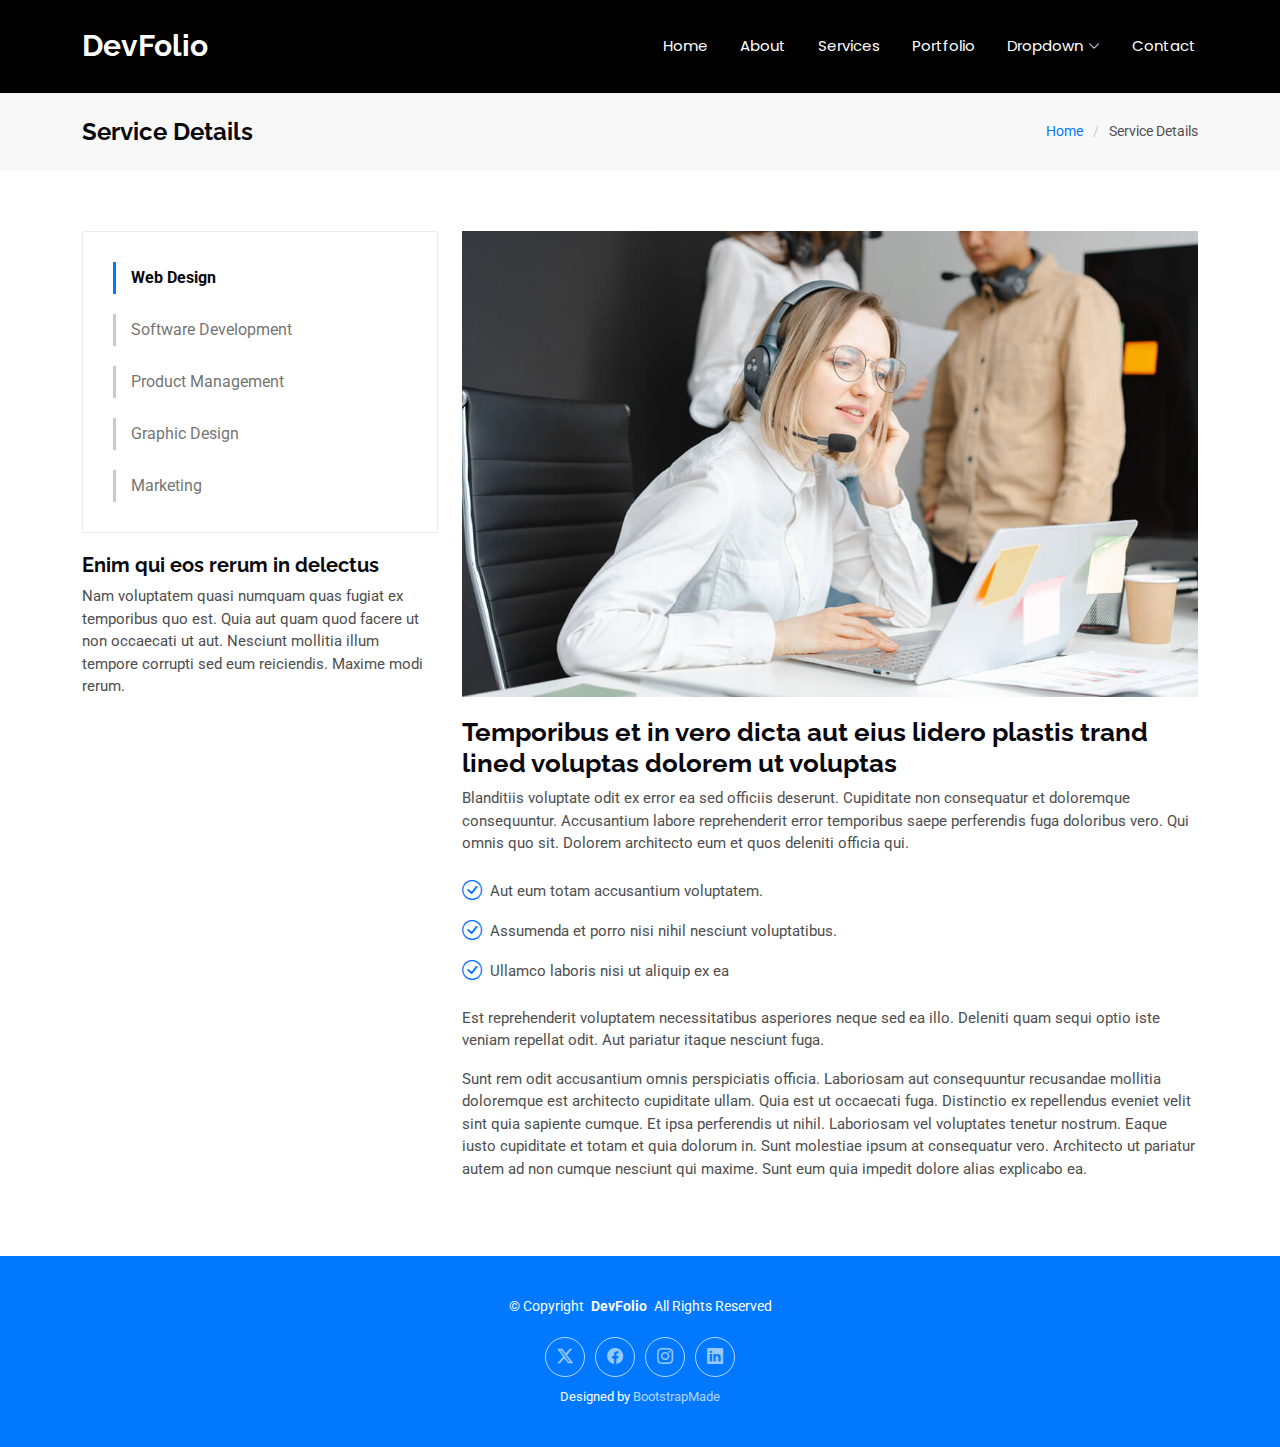
<file: service-details.htm>
<!DOCTYPE html>
<html lang="en">

<head>
  <meta charset="utf-8">
  <meta content="width=device-width, initial-scale=1.0" name="viewport">
  <title>Service Details - DevFolio Bootstrap Template</title>
  <meta content="" name="description">
  <meta content="" name="keywords">

  <!-- Favicons -->
  <link href="assets/img/favicon.png" rel="icon">
  <link href="assets/img/apple-touch-icon.png" rel="apple-touch-icon">

  <!-- Fonts -->
  <link href="https://fonts.googleapis.com" rel="preconnect">
  <link href="https://fonts.gstatic.com" rel="preconnect" crossorigin>
  <link href="https://fonts.googleapis.com/css2?family=Roboto:ital,wght@0,100;0,300;0,400;0,500;0,700;0,900;1,100;1,300;1,400;1,500;1,700;1,900&family=Poppins:ital,wght@0,100;0,200;0,300;0,400;0,500;0,600;0,700;0,800;0,900;1,100;1,200;1,300;1,400;1,500;1,600;1,700;1,800;1,900&family=Raleway:ital,wght@0,100;0,200;0,300;0,400;0,500;0,600;0,700;0,800;0,900;1,100;1,200;1,300;1,400;1,500;1,600;1,700;1,800;1,900&display=swap" rel="stylesheet">

  <!-- Vendor CSS Files -->
  <link href="assets/vendor/bootstrap/css/bootstrap.min.css" rel="stylesheet">
  <link href="assets/vendor/bootstrap-icons/bootstrap-icons.css" rel="stylesheet">
  <link href="assets/vendor/aos/aos.css" rel="stylesheet">
  <link href="assets/vendor/glightbox/css/glightbox.min.css" rel="stylesheet">
  <link href="assets/vendor/swiper/swiper-bundle.min.css" rel="stylesheet">

  <!-- Main CSS File -->
  <link href="assets/css/style.css" rel="stylesheet">

  <!-- =======================================================
  * Template Name: DevFolio
  * Template URL: https://bootstrapmade.com/devfolio-bootstrap-portfolio-html-template/
  * Updated: Jun 29 2024 with Bootstrap v5.3.3
  * Author: BootstrapMade.com
  * License: https://bootstrapmade.com/license/
  ======================================================== -->
</head>

<body class="service-details-page">

  <header id="header" class="header d-flex align-items-center sticky-top">
    <div class="container-fluid container-xl position-relative d-flex align-items-center justify-content-between">

      <a href="index.htm" class="logo d-flex align-items-center">
        <!-- Uncomment the line below if you also wish to use an image logo -->
        <!-- <img src="assets/img/logo.png" alt=""> -->
        <h1 class="sitename">DevFolio</h1>
      </a>

      <nav id="navmenu" class="navmenu">
        <ul>
          <li><a href="#hero">Home<br></a></li>
          <li><a href="#about">About</a></li>
          <li><a href="#services">Services</a></li>
          <li><a href="#portfolio">Portfolio</a></li>
          <li class="dropdown"><a href="#"><span>Dropdown</span> <i class="bi bi-chevron-down toggle-dropdown"></i></a>
            <ul>
              <li><a href="#">Dropdown 1</a></li>
              <li class="dropdown"><a href="#"><span>Deep Dropdown</span> <i class="bi bi-chevron-down toggle-dropdown"></i></a>
                <ul>
                  <li><a href="#">Deep Dropdown 1</a></li>
                  <li><a href="#">Deep Dropdown 2</a></li>
                  <li><a href="#">Deep Dropdown 3</a></li>
                  <li><a href="#">Deep Dropdown 4</a></li>
                  <li><a href="#">Deep Dropdown 5</a></li>
                </ul>
              </li>
              <li><a href="#">Dropdown 2</a></li>
              <li><a href="#">Dropdown 3</a></li>
              <li><a href="#">Dropdown 4</a></li>
            </ul>
          </li>
          <li><a href="#contact">Contact</a></li>
        </ul>
        <i class="mobile-nav-toggle d-xl-none bi bi-list"></i>
      </nav>

    </div>
  </header>

  <main class="main">

    <!-- Page Title -->
    <div class="page-title" data-aos="fade">
      <div class="container d-lg-flex justify-content-between align-items-center">
        <h1 class="mb-2 mb-lg-0">Service Details</h1>
        <nav class="breadcrumbs">
          <ol>
            <li><a href="index.htm">Home</a></li>
            <li class="current">Service Details</li>
          </ol>
        </nav>
      </div>
    </div><!-- End Page Title -->

    <!-- Service Details Section -->
    <section id="service-details" class="service-details section">

      <div class="container">

        <div class="row gy-4">

          <div class="col-lg-4" data-aos="fade-up" data-aos-delay="100">
            <div class="services-list">
              <a href="#" class="active">Web Design</a>
              <a href="#">Software Development</a>
              <a href="#">Product Management</a>
              <a href="#">Graphic Design</a>
              <a href="#">Marketing</a>
            </div>

            <h4>Enim qui eos rerum in delectus</h4>
            <p>Nam voluptatem quasi numquam quas fugiat ex temporibus quo est. Quia aut quam quod facere ut non occaecati ut aut. Nesciunt mollitia illum tempore corrupti sed eum reiciendis. Maxime modi rerum.</p>
          </div>

          <div class="col-lg-8" data-aos="fade-up" data-aos-delay="200">
            <img src="assets/img/services.jpg" alt="" class="img-fluid services-img">
            <h3>Temporibus et in vero dicta aut eius lidero plastis trand lined voluptas dolorem ut voluptas</h3>
            <p>
              Blanditiis voluptate odit ex error ea sed officiis deserunt. Cupiditate non consequatur et doloremque consequuntur. Accusantium labore reprehenderit error temporibus saepe perferendis fuga doloribus vero. Qui omnis quo sit. Dolorem architecto eum et quos deleniti officia qui.
            </p>
            <ul>
              <li><i class="bi bi-check-circle"></i> <span>Aut eum totam accusantium voluptatem.</span></li>
              <li><i class="bi bi-check-circle"></i> <span>Assumenda et porro nisi nihil nesciunt voluptatibus.</span></li>
              <li><i class="bi bi-check-circle"></i> <span>Ullamco laboris nisi ut aliquip ex ea</span></li>
            </ul>
            <p>
              Est reprehenderit voluptatem necessitatibus asperiores neque sed ea illo. Deleniti quam sequi optio iste veniam repellat odit. Aut pariatur itaque nesciunt fuga.
            </p>
            <p>
              Sunt rem odit accusantium omnis perspiciatis officia. Laboriosam aut consequuntur recusandae mollitia doloremque est architecto cupiditate ullam. Quia est ut occaecati fuga. Distinctio ex repellendus eveniet velit sint quia sapiente cumque. Et ipsa perferendis ut nihil. Laboriosam vel voluptates tenetur nostrum. Eaque iusto cupiditate et totam et quia dolorum in. Sunt molestiae ipsum at consequatur vero. Architecto ut pariatur autem ad non cumque nesciunt qui maxime. Sunt eum quia impedit dolore alias explicabo ea.
            </p>
          </div>

        </div>

      </div>

    </section><!-- /Service Details Section -->

  </main>

  <footer id="footer" class="footer accent-background">

    <div class="container">
      <div class="copyright text-center ">
        <p>© <span>Copyright</span> <strong class="px-1 sitename">DevFolio</strong> <span>All Rights Reserved</span></p>
      </div>
      <div class="social-links d-flex justify-content-center">
        <a href=""><i class="bi bi-twitter-x"></i></a>
        <a href=""><i class="bi bi-facebook"></i></a>
        <a href=""><i class="bi bi-instagram"></i></a>
        <a href=""><i class="bi bi-linkedin"></i></a>
      </div>
      <div class="credits">
        <!-- All the links in the footer should remain intact. -->
        <!-- You can delete the links only if you've purchased the pro version. -->
        <!-- Licensing information: https://bootstrapmade.com/license/ -->
        <!-- Purchase the pro version with working PHP/AJAX contact form: [buy-url] -->
        Designed by <a href="https://bootstrapmade.com/">BootstrapMade</a>
      </div>
    </div>

  </footer>

  <!-- Scroll Top -->
  <a href="#" id="scroll-top" class="scroll-top d-flex align-items-center justify-content-center"><i class="bi bi-arrow-up-short"></i></a>

  <!-- Preloader -->
  <div id="preloader"></div>

  <!-- Vendor JS Files -->
  <script src="assets/vendor/bootstrap/js/bootstrap.bundle.min.js"></script>
  <script src="assets/vendor/php-email-form/validate.js"></script>
  <script src="assets/vendor/aos/aos.js"></script>
  <script src="assets/vendor/typed.js/typed.umd.js"></script>
  <script src="assets/vendor/waypoints/noframework.waypoints.js"></script>
  <script src="assets/vendor/purecounter/purecounter_vanilla.js"></script>
  <script src="assets/vendor/glightbox/js/glightbox.min.js"></script>
  <script src="assets/vendor/imagesloaded/imagesloaded.pkgd.min.js"></script>
  <script src="assets/vendor/isotope-layout/isotope.pkgd.min.js"></script>
  <script src="assets/vendor/swiper/swiper-bundle.min.js"></script>

  <!-- Main JS File -->
  <script src="assets/js/script.js"></script>

</body>

</html>
</file>
<file: assets/css/style.css>
/**
* Template Name: DevFolio
* Template URL: https://bootstrapmade.com/devfolio-bootstrap-portfolio-html-template/
* Updated: Jun 29 2024 with Bootstrap v5.3.3
* Author: BootstrapMade.com
* License: https://bootstrapmade.com/license/
*/

/*--------------------------------------------------------------
# Font & Color Variables
# Help: https://bootstrapmade.com/color-system/
--------------------------------------------------------------*/
/* Fonts */
:root {
  --default-font: "Roboto",  system-ui, -apple-system, "Segoe UI", Roboto, "Helvetica Neue", Arial, "Noto Sans", "Liberation Sans", sans-serif, "Apple Color Emoji", "Segoe UI Emoji", "Segoe UI Symbol", "Noto Color Emoji";
  --heading-font: "Raleway",  sans-serif;
  --nav-font: "Poppins",  sans-serif;
}

/* Global Colors - The following color variables are used throughout the website. Updating them here will change the color scheme of the entire website */
:root { 
  --background-color: #ffffff; /* Background color for the entire website, including individual sections */
  --default-color: #4e4e4e; /* Default color used for the majority of the text content across the entire website */
  --heading-color: #0a090f; /* Color for headings, subheadings and title throughout the website */
  --accent-color: #0078ff; /* Accent color that represents your brand on the website. It's used for buttons, links, and other elements that need to stand out */
  --surface-color: #ffffff; /* The surface color is used as a background of boxed elements within sections, such as cards, icon boxes, or other elements that require a visual separation from the global background. */
  --contrast-color: #ffffff; /* Contrast color for text, ensuring readability against backgrounds of accent, heading, or default colors. */
}

/* Nav Menu Colors - The following color variables are used specifically for the navigation menu. They are separate from the global colors to allow for more customization options */
:root {
  --nav-color: #ffffff;  /* The default color of the main navmenu links */
  --nav-hover-color: #ffffff; /* Applied to main navmenu links when they are hovered over or active */
  --nav-mobile-background-color: #ffffff; /* Used as the background color for mobile navigation menu */
  --nav-dropdown-background-color: #ffffff; /* Used as the background color for dropdown items that appear when hovering over primary navigation items */
  --nav-dropdown-color: #212529; /* Used for navigation links of the dropdown items in the navigation menu. */
  --nav-dropdown-hover-color: #0078ff; /* Similar to --nav-hover-color, this color is applied to dropdown navigation links when they are hovered over. */
}

/* Color Presets - These classes override global colors when applied to any section or element, providing reuse of the sam color scheme. */

.light-background {
  --background-color: #f9f9f9;
  --surface-color: #ffffff;
}

.dark-background {
  /* --background-color: #060606;
  --default-color: #ffffff;
  --heading-color: #ffffff;
  --surface-color: #252525;
  --contrast-color: #ffffff; */
}

.accent-background {
   --background-color: #0078ff;
  --default-color: #ffffff;
  --heading-color: #ffffff;
  --accent-color: #ffffff;
  --surface-color: #3393ff;
  --contrast-color: #ffffff; 
}

/* Smooth scroll */
:root {
  scroll-behavior: smooth;
}

/*--------------------------------------------------------------
# General Styling & Shared Classes
--------------------------------------------------------------*/
body {
  color: var(--default-color);
  background-color: white;
  font-family: var(--default-font);
}

a {
  color: var(--accent-color);
  text-decoration: none;
  transition: 0.3s;
}

a:hover {
  color: color-mix(in srgb, var(--accent-color), transparent 25%);
  text-decoration: none;
}

h1,
h2,
h3,
h4,
h5,
h6 {
  color: var(--heading-color);
  font-family: var(--heading-font);
}

/* PHP Email Form Messages
------------------------------*/
.php-email-form .error-message {
  display: none;
  background: #df1529;
  color: #ffffff;
  text-align: left;
  padding: 15px;
  margin-bottom: 24px;
  font-weight: 600;
}

.php-email-form .sent-message {
  display: none;
  color: #ffffff;
  background: #059652;
  text-align: center;
  padding: 15px;
  margin-bottom: 24px;
  font-weight: 600;
}

.php-email-form .loading {
  display: none;
  background: var(--surface-color);
  text-align: center;
  padding: 15px;
  margin-bottom: 24px;
}

.php-email-form .loading:before {
  content: "";
  display: inline-block;
  border-radius: 50%;
  width: 24px;
  height: 24px;
  margin: 0 10px -6px 0;
  border: 3px solid var(--accent-color);
  border-top-color: var(--surface-color);
  animation: php-email-form-loading 1s linear infinite;
}

@keyframes php-email-form-loading {
  0% {
    transform: rotate(0deg);
  }

  100% {
    transform: rotate(360deg);
  }
}

/*--------------------------------------------------------------
# Global Header
--------------------------------------------------------------*/
.header {
  --background-color: #000000;
  --default-color: #ffffff;
  --heading-color: #ffffff;
  color: var(--default-color);
  background-color: var(--background-color);
  padding: 20px 0;
  transition: all 0.5s;
  z-index: 997;
}

.header .logo {
  line-height: 1;
}

.header .logo img {
  max-height: 32px;
  margin-right: 8px;
}

.header .logo h1 {
  font-size: 30px;
  margin: 0;
  font-weight: 700;
  color: var(--heading-color);
}

.scrolled .header {
  box-shadow: 0px 0 18px rgba(0, 0, 0, 0.1);
}

/*--------------------------------------------------------------
# Navigation Menu
--------------------------------------------------------------*/
/* Desktop Navigation */
@media (min-width: 1200px) {
  .navmenu {
    padding: 0;
  }

  .navmenu ul {
    margin: 0;
    padding: 0;
    display: flex;
    list-style: none;
    align-items: center;
  }

  .navmenu li {
    position: relative;
  }

  .navmenu>ul>li {
    white-space: nowrap;
    padding: 15px 14px;
  }

  .navmenu>ul>li:last-child {
    padding-right: 0;
  }

  .navmenu a,
  .navmenu a:focus {
    color: var(--nav-color);
    font-size: 15px;
    padding: 0 2px;
    font-family: var(--nav-font);
    font-weight: 400;
    display: flex;
    align-items: center;
    justify-content: space-between;
    white-space: nowrap;
    transition: 0.3s;
    position: relative;
  }

  .navmenu a i,
  .navmenu a:focus i {
    font-size: 12px;
    line-height: 0;
    margin-left: 5px;
    transition: 0.3s;
  }

  .navmenu>ul>li>a:before {
    content: "";
    position: absolute;
    width: 100%;
    height: 2px;
    bottom: -6px;
    left: 0;
    background-color: var(--nav-hover-color);
    visibility: hidden;
    width: 0px;
    transition: all 0.3s ease-in-out 0s;
  }

  .navmenu a:hover:before,
  .navmenu li:hover>a:before,
  .navmenu .active:before {
    visibility: visible;
    width: 100%;
  }

  .navmenu li:hover>a,
  .navmenu .active,
  .navmenu .active:focus {
    color: var(--nav-hover-color);
  }

  .navmenu .dropdown ul {
    margin: 0;
    padding: 10px 0;
    background: var(--nav-dropdown-background-color);
    display: block;
    position: absolute;
    visibility: hidden;
    left: 14px;
    top: 130%;
    opacity: 0;
    transition: 0.3s;
    border-radius: 4px;
    z-index: 99;
    box-shadow: 0px 0px 30px rgba(0, 0, 0, 0.1);
  }

  .navmenu .dropdown ul li {
    min-width: 200px;
  }

  .navmenu .dropdown ul a {
    padding: 10px 20px;
    font-size: 15px;
    text-transform: none;
    color: var(--nav-dropdown-color);
  }

  .navmenu .dropdown ul a i {
    font-size: 12px;
  }

  .navmenu .dropdown ul a:hover,
  .navmenu .dropdown ul .active:hover,
  .navmenu .dropdown ul li:hover>a {
    color: var(--nav-dropdown-hover-color);
  }

  .navmenu .dropdown:hover>ul {
    opacity: 1;
    top: 100%;
    visibility: visible;
  }

  .navmenu .dropdown .dropdown ul {
    top: 0;
    left: -90%;
    visibility: hidden;
  }

  .navmenu .dropdown .dropdown:hover>ul {
    opacity: 1;
    top: 0;
    left: -100%;
    visibility: visible;
  }
}

/* Mobile Navigation */
@media (max-width: 1199px) {
  .mobile-nav-toggle {
    color: var(--nav-color);
    font-size: 28px;
    line-height: 0;
    margin-right: 10px;
    cursor: pointer;
    transition: color 0.3s;
  }

  .navmenu {
    padding: 0;
    z-index: 9997;
  }

  .navmenu ul {
    display: none;
    position: absolute;
    inset: 60px 20px 20px 20px;
    padding: 10px 0;
    margin: 0;
    border-radius: 6px;
    background-color: var(--nav-mobile-background-color);
    border: 1px solid color-mix(in srgb, var(--default-color), transparent 90%);
    box-shadow: none;
    overflow-y: auto;
    transition: 0.3s;
    z-index: 9998;
  }

  .navmenu a,
  .navmenu a:focus {
    color: var(--nav-dropdown-color);
    padding: 10px 20px;
    font-family: var(--nav-font);
    font-size: 17px;
    font-weight: 500;
    display: flex;
    align-items: center;
    justify-content: space-between;
    white-space: nowrap;
    transition: 0.3s;
  }

  .navmenu a i,
  .navmenu a:focus i {
    font-size: 12px;
    line-height: 0;
    margin-left: 5px;
    width: 30px;
    height: 30px;
    display: flex;
    align-items: center;
    justify-content: center;
    border-radius: 50%;
    transition: 0.3s;
    background-color: color-mix(in srgb, var(--accent-color), transparent 90%);
  }

  .navmenu a i:hover,
  .navmenu a:focus i:hover {
    background-color: var(--accent-color);
    color: var(--contrast-color);
  }

  .navmenu a:hover,
  .navmenu .active,
  .navmenu .active:focus {
    color: var(--nav-dropdown-hover-color);
  }

  .navmenu .active i,
  .navmenu .active:focus i {
    background-color: var(--accent-color);
    color: var(--contrast-color);
    transform: rotate(180deg);
  }

  .navmenu .dropdown ul {
    position: static;
    display: none;
    z-index: 99;
    padding: 10px 0;
    margin: 10px 20px;
    background-color: var(--nav-dropdown-background-color);
    transition: all 0.5s ease-in-out;
  }

  .navmenu .dropdown ul ul {
    background-color: rgba(33, 37, 41, 0.1);
  }

  .navmenu .dropdown>.dropdown-active {
    display: block;
    background-color: rgba(33, 37, 41, 0.03);
  }

  .mobile-nav-active {
    overflow: hidden;
  }

  .mobile-nav-active .mobile-nav-toggle {
    color: #fff;
    position: absolute;
    font-size: 32px;
    top: 15px;
    right: 15px;
    margin-right: 0;
    z-index: 9999;
  }

  .mobile-nav-active .navmenu {
    position: fixed;
    overflow: hidden;
    inset: 0;
    background: rgba(33, 37, 41, 0.8);
    transition: 0.3s;
  }

  .mobile-nav-active .navmenu>ul {
    display: block;
  }
}

/*--------------------------------------------------------------
# Global Footer
--------------------------------------------------------------*/
.footer {
  color: var(--default-color);
  background-color: var(--background-color);
  font-size: 14px;
  padding: 40px 0;
  position: relative;
}

.footer .copyright p {
  margin-bottom: 0;
}

.footer .social-links {
  margin-top: 20px;
}

.footer .social-links a {
  display: flex;
  align-items: center;
  justify-content: center;
  width: 40px;
  height: 40px;
  border-radius: 50%;
  border: 1px solid color-mix(in srgb, var(--default-color), transparent 30%);
  font-size: 16px;
  color: color-mix(in srgb, var(--default-color), transparent 40%);
  margin: 0 5px;
  transition: 0.3s;
}

.footer .social-links a:hover {
  color: var(--default-color);
  border-color: var(--default-color);
}

.footer .credits {
  margin-top: 10px;
  font-size: 13px;
  text-align: center;
}

.footer .credits a {
  color: color-mix(in srgb, var(--default-color), transparent 30%);
}

/*--------------------------------------------------------------
# Preloader
--------------------------------------------------------------*/
#preloader {
  position: fixed;
  inset: 0;
  z-index: 999999;
  overflow: hidden;
  background: var(--background-color);
  transition: all 0.6s ease-out;
}

#preloader:before {
  content: "";
  position: fixed;
  top: calc(50% - 30px);
  left: calc(50% - 30px);
  border: 6px solid #ffffff;
  border-color: var(--accent-color) transparent var(--accent-color) transparent;
  border-radius: 50%;
  width: 60px;
  height: 60px;
  animation: animate-preloader 1.5s linear infinite;
}

@keyframes animate-preloader {
  0% {
    transform: rotate(0deg);
  }

  100% {
    transform: rotate(360deg);
  }
}

/*--------------------------------------------------------------
# Scroll Top Button
--------------------------------------------------------------*/
.scroll-top {
  position: fixed;
  visibility: hidden;
  opacity: 0;
  right: 15px;
  bottom: -15px;
  z-index: 99999;
  background-color: var(--accent-color);
  width: 44px;
  height: 44px;
  border-radius: 50px;
  transition: all 0.4s;
}

.scroll-top i {
  font-size: 24px;
  color: var(--contrast-color);
  line-height: 0;
}

.scroll-top:hover {
  background-color: color-mix(in srgb, var(--accent-color), transparent 20%);
  color: var(--contrast-color);
}

.scroll-top.active {
  visibility: visible;
  opacity: 1;
  bottom: 15px;
}

/*--------------------------------------------------------------
# Disable aos animation delay on mobile devices
--------------------------------------------------------------*/
@media screen and (max-width: 768px) {
  [data-aos-delay] {
    transition-delay: 0 !important;
  }
}

/*--------------------------------------------------------------
# Global Page Titles & Breadcrumbs
--------------------------------------------------------------*/
.page-title {
  --background-color: color-mix(in srgb, var(--default-color), transparent 96%);
  color: var(--default-color);
  background-color: var(--background-color);
  padding: 25px 0;
  position: relative;
}

.page-title h1 {
  font-size: 24px;
  font-weight: 700;
}

.page-title .breadcrumbs ol {
  display: flex;
  flex-wrap: wrap;
  list-style: none;
  padding: 0;
  margin: 0;
  font-size: 14px;
  font-weight: 400;
}

.page-title .breadcrumbs ol li+li {
  padding-left: 10px;
}

.page-title .breadcrumbs ol li+li::before {
  content: "/";
  display: inline-block;
  padding-right: 10px;
  color: color-mix(in srgb, var(--default-color), transparent 70%);
}

/*--------------------------------------------------------------
# Global Sections
--------------------------------------------------------------*/
section,
.section {
  color: var(--default-color);
  background-color: var(--background-color);
  padding: 60px 0;
  scroll-margin-top: 92px;
  overflow: clip;
}

@media (max-width: 1199px) {

  section,
  .section {
    scroll-margin-top: 76px;
  }
}

/*--------------------------------------------------------------
# Global Section Titles
--------------------------------------------------------------*/
.section-title {
  text-align: center;
  padding-bottom: 60px;
  position: relative;
}

.section-title h2 {
  font-size: 32px;
  font-weight: 700;
  margin-bottom: 20px;
  padding-bottom: 20px;
  position: relative;
}

.section-title h2:after {
  content: "";
  position: absolute;
  display: block;
  width: 50px;
  height: 3px;
  background: var(--accent-color);
  left: 0;
  right: 0;
  bottom: 0;
  margin: auto;
}

.section-title p {
  margin-bottom: 0;
}

/*--------------------------------------------------------------
# Hero Section
--------------------------------------------------------------*/
.hero {
  width: 100%;
  min-height: calc(100vh - 92px);
  position: relative;
  padding: 60px 0;
  display: flex;
  align-items: center;
  justify-content: center;
}

.hero img {
  position: absolute;
  inset: 0;
  display: block;
  width: 100%;
  height: 100%;
  object-fit: cover;
  z-index: 1;
}

.hero:before {
  content: "";
  background: color-mix(in srgb, var(--background-color), transparent 30%);
  position: absolute;
  inset: 0;
  z-index: 2;
}

.hero .container {
  position: relative;
  z-index: 3;
}

.hero h2 {
  margin: 0;
  font-size: 64px;
  font-weight: 700;
}

.hero p {
  margin: 5px 0 0 0;
  font-size: 36px;
  font-weight: 600;
}

.hero p span {
  letter-spacing: 1px;
}

@media (max-width: 768px) {
  .hero h2 {
    font-size: 32px;
  }

  .hero p {
    font-size: 20px;
  }
}

/*--------------------------------------------------------------
# About Section
--------------------------------------------------------------*/
.about .container {
  background-color: var(--surface-color);
  box-shadow: 0px 2px 15px rgba(0, 0, 0, 0.1);
  padding: 30px;
}

.about .skills-content h5 {
  font-size: 18px;
  font-weight: 700;
  margin: 30px 0 15px 0;
}

.about .progress {
  height: 36px;
  display: block;
  background: none;
  border-radius: 0;
  margin-top: 15px;
}

.about .progress .skill {
  color: var(--default-color);
  padding: 0;
  margin: 0 0 6px 0;
  text-transform: uppercase;
  display: block;
  font-weight: 600;
  font-family: var(--heading-font);
}

.about .progress .skill .val {
  float: right;
  font-style: normal;
}

.about .progress-bar-wrap {
  background: color-mix(in srgb, var(--default-color), transparent 90%);
  height: 10px;
}

.about .progress-bar {
  width: 1px;
  height: 10px;
  transition: 0.9s;
  background-color: var(--accent-color);
}

.about .about-me h4 {
  font-size: 28px;
  position: relative;
  padding-bottom: 10px;
  margin-bottom: 30px;
  font-weight: 700;
}

.about .about-me h4:after {
  content: "";
  position: absolute;
  display: block;
  width: 64px;
  height: 3px;
  background: var(--accent-color);
  left: 0;
  bottom: 0;
  margin: auto;
}

.about .about-me p {
  font-size: 18px;
}

/*--------------------------------------------------------------
# Resume Section
--------------------------------------------------------------*/
.resume .resume-title {
  color: var(--heading-color);
  font-size: 26px;
  font-weight: 700;
  margin-top: 20px;
  margin-bottom: 20px;
}

.resume .resume-item {
  padding: 0 0 20px 20px;
  margin-top: -2px;
  border-left: 2px solid var(--accent-color);
  position: relative;
}

.resume .resume-item h4 {
  line-height: 18px;
  font-size: 18px;
  font-weight: 600;
  text-transform: uppercase;
  color: color-mix(in srgb, var(--default-color), transparent 20%);
  margin-bottom: 10px;
}

.resume .resume-item h5 {
  font-size: 16px;
  padding: 5px 15px;
  display: inline-block;
  font-weight: 600;
  margin-bottom: 10px;
}

.resume .resume-item ul {
  padding-left: 20px;
}

.resume .resume-item ul li {
  padding-bottom: 10px;
}

.resume .resume-item:last-child {
  padding-bottom: 0;
}

.resume .resume-item::before {
  content: "";
  position: absolute;
  width: 16px;
  height: 16px;
  border-radius: 50px;
  left: -9px;
  top: 0;
  background: var(--background-color);
  border: 2px solid var(--accent-color);
}

/*--------------------------------------------------------------
# Services Section
--------------------------------------------------------------*/
.services .service-item {
  background-color: var(--surface-color);
  box-shadow: 0px 5px 90px 0px rgba(0, 0, 0, 0.1);
  padding: 60px 30px;
  transition: all ease-in-out 0.3s;
  border-radius: 18px;
  border-bottom: 5px solid var(--surface-color);
  height: 100%;
}

.services .service-item .icon {
  color: var(--contrast-color);
  background: var(--accent-color);
  margin: 0;
  width: 64px;
  height: 64px;
  border-radius: 50px;
  display: flex;
  align-items: center;
  justify-content: center;
  margin-bottom: 20px;
  font-size: 28px;
  transition: ease-in-out 0.3s;
}

.services .service-item h3 {
  font-weight: 700;
  margin: 10px 0 15px 0;
  font-size: 22px;
  transition: ease-in-out 0.3s;
}

.services .service-item p {
  line-height: 24px;
  font-size: 14px;
  margin-bottom: 0;
}

@media (min-width: 1365px) {
  .services .service-item:hover {
    transform: translateY(-10px);
    border-color: var(--accent-color);
  }

  .services .service-item:hover h3 {
    color: var(--accent-color);
  }
}

/*--------------------------------------------------------------
# Stats Section
--------------------------------------------------------------*/
.stats {
  position: relative;
  padding: 120px 0;
}

.stats img {
  position: absolute;
  inset: 0;
  display: block;
  width: 100%;
  height: 100%;
  object-fit: cover;
  z-index: 1;
}

.stats:before {
  content: "";
  background: color-mix(in srgb, var(--background-color), transparent 40%);
  position: absolute;
  inset: 0;
  z-index: 2;
}

.stats .container {
  position: relative;
  z-index: 3;
}

.stats .stats-item {
  padding: 30px;
  width: 100%;
}

.stats .stats-item span {
  font-size: 48px;
  display: block;
  color: var(--default-color);
  font-weight: 700;
}

.stats .stats-item p {
  padding: 0;
  margin: 0;
  font-family: var(--heading-font);
  font-size: 16px;
  font-weight: 700;
  color: color-mix(in srgb, var(--default-color), transparent 40%);
}

/*--------------------------------------------------------------
# Portfolio Section
--------------------------------------------------------------*/
.portfolio .portfolio-filters {
  padding: 0;
  margin: 0 auto 20px auto;
  list-style: none;
  text-align: center;
}

.portfolio .portfolio-filters li {
  cursor: pointer;
  display: inline-block;
  padding: 0;
  font-size: 16px;
  font-weight: 600;
  margin: 0 10px;
  line-height: 1;
  text-transform: uppercase;
  margin-bottom: 5px;
  transition: all 0.3s ease-in-out;
}

.portfolio .portfolio-filters li:hover,
.portfolio .portfolio-filters li.filter-active {
  color: var(--accent-color);
}

.portfolio .portfolio-filters li:first-child {
  margin-left: 0;
}

.portfolio .portfolio-filters li:last-child {
  margin-right: 0;
}

@media (max-width: 575px) {
  .portfolio .portfolio-filters li {
    font-size: 14px;
    margin: 0 5px;
  }
}

.portfolio .portfolio-item {
  position: relative;
}

.portfolio .portfolio-item .portfolio-info {
  opacity: 0;
  position: absolute;
  left: 30px;
  right: 30px;
  bottom: 0;
  z-index: 3;
  transition: all ease-in-out 0.3s;
  background: color-mix(in srgb, var(--background-color), transparent 10%);
  padding: 15px;
}

.portfolio .portfolio-item .portfolio-info h4 {
  font-size: 18px;
  font-weight: 600;
  padding-right: 50px;
}

.portfolio .portfolio-item .portfolio-info p {
  color: color-mix(in srgb, var(--default-color), transparent 30%);
  font-size: 14px;
  margin-bottom: 0;
  padding-right: 50px;
}

.portfolio .portfolio-item .portfolio-info .preview-link,
.portfolio .portfolio-item .portfolio-info .details-link {
  position: absolute;
  right: 50px;
  font-size: 24px;
  top: calc(50% - 14px);
  color: color-mix(in srgb, var(--default-color), transparent 30%);
  transition: 0.3s;
  line-height: 0;
}

.portfolio .portfolio-item .portfolio-info .preview-link:hover,
.portfolio .portfolio-item .portfolio-info .details-link:hover {
  color: var(--accent-color);
}

.portfolio .portfolio-item .portfolio-info .details-link {
  right: 14px;
  font-size: 28px;
}

.portfolio .portfolio-item:hover .portfolio-info {
  opacity: 1;
  bottom: 20px;
}

/*--------------------------------------------------------------
# Pricing Section
--------------------------------------------------------------*/
.pricing .pricing-item {
  border-bottom: 1px dashed color-mix(in srgb, var(--default-color), transparent 60%);
  width: 100%;
  height: 100%;
  padding: 0 0 15px 0;
}

.pricing .pricing-item h3 {
  margin: 0;
  font-size: 20px;
  font-weight: 600;
}

.pricing .pricing-item h4 {
  margin: 0;
  font-size: 18px;
  color: var(--accent-color);
}

/*--------------------------------------------------------------
# Faq Section
--------------------------------------------------------------*/
.faq .content h3 {
  font-weight: 400;
  font-size: 34px;
}

.faq .content p {
  font-size: 15px;
  color: color-mix(in srgb, var(--default-color), transparent 30%);
}

.faq .faq-container .faq-item {
  background-color: var(--surface-color);
  position: relative;
  padding: 20px;
  margin-bottom: 20px;
  box-shadow: 0px 5px 25px 0px rgba(0, 0, 0, 0.1);
  overflow: hidden;
}

.faq .faq-container .faq-item:last-child {
  margin-bottom: 0;
}

.faq .faq-container .faq-item h3 {
  font-weight: 600;
  font-size: 18px;
  line-height: 24px;
  margin: 0 30px 0 0;
  transition: 0.3s;
  cursor: pointer;
  display: flex;
  align-items: flex-start;
}

.faq .faq-container .faq-item h3 .num {
  color: var(--accent-color);
  padding-right: 5px;
}

.faq .faq-container .faq-item h3:hover {
  color: var(--accent-color);
}

.faq .faq-container .faq-item .faq-content {
  display: grid;
  grid-template-rows: 0fr;
  transition: 0.3s ease-in-out;
  visibility: hidden;
  opacity: 0;
}

.faq .faq-container .faq-item .faq-content p {
  margin-bottom: 0;
  overflow: hidden;
}

.faq .faq-container .faq-item .faq-toggle {
  position: absolute;
  top: 20px;
  right: 20px;
  font-size: 16px;
  line-height: 0;
  transition: 0.3s;
  cursor: pointer;
}

.faq .faq-container .faq-item .faq-toggle:hover {
  color: var(--accent-color);
}

.faq .faq-container .faq-active h3 {
  color: var(--accent-color);
}

.faq .faq-container .faq-active .faq-content {
  grid-template-rows: 1fr;
  visibility: visible;
  opacity: 1;
  padding-top: 10px;
}

.faq .faq-container .faq-active .faq-toggle {
  transform: rotate(90deg);
  color: var(--accent-color);
}

/*--------------------------------------------------------------
# Testimonials Section
--------------------------------------------------------------*/
.testimonials {
  padding: 80px 0;
  position: relative;
}

.testimonials:before {
  content: "";
  background: color-mix(in srgb, var(--background-color), transparent 30%);
  position: absolute;
  inset: 0;
  z-index: 2;
}

.testimonials .testimonials-bg {
  position: absolute;
  inset: 0;
  display: block;
  width: 100%;
  height: 100%;
  object-fit: cover;
  z-index: 1;
}

.testimonials .container {
  position: relative;
  z-index: 3;
}

.testimonials .testimonials-carousel,
.testimonials .testimonials-slider {
  overflow: hidden;
}

.testimonials .testimonial-item {
  text-align: center;
}

.testimonials .testimonial-item .testimonial-img {
  width: 100px;
  border-radius: 50%;
  border: 6px solid color-mix(in srgb, var(--default-color), transparent 85%);
  margin: 0 auto;
}

.testimonials .testimonial-item h3 {
  font-size: 20px;
  font-weight: bold;
  margin: 10px 0 5px 0;
}

.testimonials .testimonial-item h4 {
  font-size: 14px;
  margin: 0 0 15px 0;
  color: color-mix(in srgb, var(--default-color), transparent 40%);
}

.testimonials .testimonial-item .stars {
  margin-bottom: 15px;
}

.testimonials .testimonial-item .stars i {
  color: #ffc107;
  margin: 0 1px;
}

.testimonials .testimonial-item .quote-icon-left,
.testimonials .testimonial-item .quote-icon-right {
  color: color-mix(in srgb, var(--default-color), transparent 40%);
  font-size: 26px;
  line-height: 0;
}

.testimonials .testimonial-item .quote-icon-left {
  display: inline-block;
  left: -5px;
  position: relative;
}

.testimonials .testimonial-item .quote-icon-right {
  display: inline-block;
  right: -5px;
  position: relative;
  top: 10px;
  transform: scale(-1, -1);
}

.testimonials .testimonial-item p {
  font-style: italic;
  margin: 0 auto 15px auto;
}

.testimonials .swiper-wrapper {
  height: auto;
}

.testimonials .swiper-pagination {
  margin-top: 20px;
  position: relative;
}

.testimonials .swiper-pagination .swiper-pagination-bullet {
  width: 12px;
  height: 12px;
  background-color: color-mix(in srgb, var(--default-color), transparent 50%);
  opacity: 0.5;
}

.testimonials .swiper-pagination .swiper-pagination-bullet-active {
  background-color: var(--default-color);
  opacity: 1;
}

@media (min-width: 992px) {
  .testimonials .testimonial-item p {
    width: 80%;
  }
}

/*--------------------------------------------------------------
# Contact Section
--------------------------------------------------------------*/
.contact .info-wrap {
  background-color: var(--surface-color);
  box-shadow: 0px 0px 20px rgba(0, 0, 0, 0.1);
  padding: 30px;
  margin-bottom: 30px;
}

.contact .info-item i {
  font-size: 20px;
  color: var(--accent-color);
  width: 56px;
  height: 56px;
  display: flex;
  justify-content: center;
  align-items: center;
  transition: all 0.3s ease-in-out;
  border-radius: 50%;
  border: 1px solid color-mix(in srgb, var(--accent-color), transparent 40%);
  margin-right: 15px;
}

.contact .info-item h3 {
  font-size: 18px;
  font-weight: 700;
  margin: 0 0 2px 0;
}

.contact .info-item p {
  padding: 0;
  margin-bottom: 0;
  font-size: 14px;
}

.contact .info-item:hover i {
  background: var(--accent-color);
  color: var(--contrast-color);
}

.contact .php-email-form {
  background-color: var(--surface-color);
  box-shadow: 0px 0px 20px rgba(0, 0, 0, 0.1);
  padding: 30px;
}

@media (max-width: 575px) {
  .contact .php-email-form {
    padding: 20px;
  }
}

.contact .php-email-form input[type=text],
.contact .php-email-form input[type=email],
.contact .php-email-form textarea {
  font-size: 14px;
  padding: 10px 15px;
  box-shadow: none;
  border-radius: 0;
  color: var(--default-color);
  background-color: color-mix(in srgb, var(--background-color), transparent 50%);
  border-color: color-mix(in srgb, var(--default-color), transparent 80%);
}

.contact .php-email-form input[type=text]:focus,
.contact .php-email-form input[type=email]:focus,
.contact .php-email-form textarea:focus {
  border-color: var(--accent-color);
}

.contact .php-email-form input[type=text]::placeholder,
.contact .php-email-form input[type=email]::placeholder,
.contact .php-email-form textarea::placeholder {
  color: color-mix(in srgb, var(--default-color), transparent 70%);
}

.contact .php-email-form button[type=submit] {
  color: var(--contrast-color);
  background: var(--accent-color);
  border: 0;
  padding: 10px 30px;
  transition: 0.4s;
  border-radius: 50px;
}

.contact .php-email-form button[type=submit]:hover {
  background: color-mix(in srgb, var(--accent-color), transparent 20%);
}

/*--------------------------------------------------------------
# Portfolio Details Section
--------------------------------------------------------------*/
.portfolio-details .portfolio-details-slider img {
  width: 100%;
}

.portfolio-details .swiper-wrapper {
  height: auto;
}

.portfolio-details .swiper-button-prev,
.portfolio-details .swiper-button-next {
  width: 48px;
  height: 48px;
}

.portfolio-details .swiper-button-prev:after,
.portfolio-details .swiper-button-next:after {
  color: rgba(255, 255, 255, 0.8);
  background-color: rgba(0, 0, 0, 0.15);
  font-size: 24px;
  border-radius: 50%;
  width: 48px;
  height: 48px;
  display: flex;
  align-items: center;
  justify-content: center;
  transition: 0.3s;
}

.portfolio-details .swiper-button-prev:hover:after,
.portfolio-details .swiper-button-next:hover:after {
  background-color: rgba(0, 0, 0, 0.3);
}

@media (max-width: 575px) {

  .portfolio-details .swiper-button-prev,
  .portfolio-details .swiper-button-next {
    display: none;
  }
}

.portfolio-details .swiper-pagination {
  margin-top: 20px;
  position: relative;
}

.portfolio-details .swiper-pagination .swiper-pagination-bullet {
  width: 10px;
  height: 10px;
  background-color: color-mix(in srgb, var(--default-color), transparent 85%);
  opacity: 1;
}

.portfolio-details .swiper-pagination .swiper-pagination-bullet-active {
  background-color: var(--accent-color);
}

.portfolio-details .portfolio-info h3 {
  font-size: 22px;
  font-weight: 700;
  margin-bottom: 20px;
  padding-bottom: 20px;
  position: relative;
}

.portfolio-details .portfolio-info h3:after {
  content: "";
  position: absolute;
  display: block;
  width: 50px;
  height: 3px;
  background: var(--accent-color);
  left: 0;
  bottom: 0;
}

.portfolio-details .portfolio-info ul {
  list-style: none;
  padding: 0;
  font-size: 15px;
}

.portfolio-details .portfolio-info ul li {
  display: flex;
  flex-direction: column;
  padding-bottom: 15px;
}

.portfolio-details .portfolio-info ul strong {
  text-transform: uppercase;
  font-weight: 400;
  color: color-mix(in srgb, var(--default-color), transparent 50%);
  font-size: 14px;
}

.portfolio-details .portfolio-info .btn-visit {
  padding: 8px 40px;
  background: var(--accent-color);
  color: var(--contrast-color);
  border-radius: 50px;
  transition: 0.3s;
}

.portfolio-details .portfolio-info .btn-visit:hover {
  background: color-mix(in srgb, var(--accent-color), transparent 20%);
}

.portfolio-details .portfolio-description h2 {
  font-size: 26px;
  font-weight: 700;
  margin-bottom: 20px;
}

.portfolio-details .portfolio-description p {
  padding: 0;
}

.portfolio-details .portfolio-description .testimonial-item {
  padding: 30px 30px 0 30px;
  position: relative;
  background: color-mix(in srgb, var(--default-color), transparent 97%);
  margin-bottom: 50px;
}

.portfolio-details .portfolio-description .testimonial-item .testimonial-img {
  width: 90px;
  border-radius: 50px;
  border: 6px solid var(--background-color);
  float: left;
  margin: 0 10px 0 0;
}

.portfolio-details .portfolio-description .testimonial-item h3 {
  font-size: 18px;
  font-weight: bold;
  margin: 15px 0 5px 0;
  padding-top: 20px;
}

.portfolio-details .portfolio-description .testimonial-item h4 {
  font-size: 14px;
  color: #6c757d;
  margin: 0;
}

.portfolio-details .portfolio-description .testimonial-item .quote-icon-left,
.portfolio-details .portfolio-description .testimonial-item .quote-icon-right {
  color: color-mix(in srgb, var(--accent-color), transparent 50%);
  font-size: 26px;
  line-height: 0;
}

.portfolio-details .portfolio-description .testimonial-item .quote-icon-left {
  display: inline-block;
  left: -5px;
  position: relative;
}

.portfolio-details .portfolio-description .testimonial-item .quote-icon-right {
  display: inline-block;
  right: -5px;
  position: relative;
  top: 10px;
  transform: scale(-1, -1);
}

.portfolio-details .portfolio-description .testimonial-item p {
  font-style: italic;
  margin: 0 0 15px 0 0 0;
  padding: 0;
}

/*--------------------------------------------------------------
# Service Details Section
--------------------------------------------------------------*/
.service-details .services-list {
  background-color: var(--surface-color);
  padding: 10px 30px;
  border: 1px solid color-mix(in srgb, var(--default-color), transparent 90%);
  margin-bottom: 20px;
}

.service-details .services-list a {
  display: block;
  line-height: 1;
  padding: 8px 0 8px 15px;
  border-left: 3px solid color-mix(in srgb, var(--default-color), transparent 70%);
  margin: 20px 0;
  color: color-mix(in srgb, var(--default-color), transparent 20%);
  transition: 0.3s;
}

.service-details .services-list a.active {
  color: var(--heading-color);
  font-weight: 700;
  border-color: var(--accent-color);
}

.service-details .services-list a:hover {
  border-color: var(--accent-color);
}

.service-details .services-img {
  margin-bottom: 20px;
}

.service-details h3 {
  font-size: 26px;
  font-weight: 700;
}

.service-details h4 {
  font-size: 20px;
  font-weight: 700;
}

.service-details p {
  font-size: 15px;
}

.service-details ul {
  list-style: none;
  padding: 0;
  font-size: 15px;
}

.service-details ul li {
  padding: 5px 0;
  display: flex;
  align-items: center;
}

.service-details ul i {
  font-size: 20px;
  margin-right: 8px;
  color: var(--accent-color);
}

/*--------------------------------------------------------------
# Starter Section Section
--------------------------------------------------------------*/
.starter-section {
  /* Add your styles here */
}
</file>
